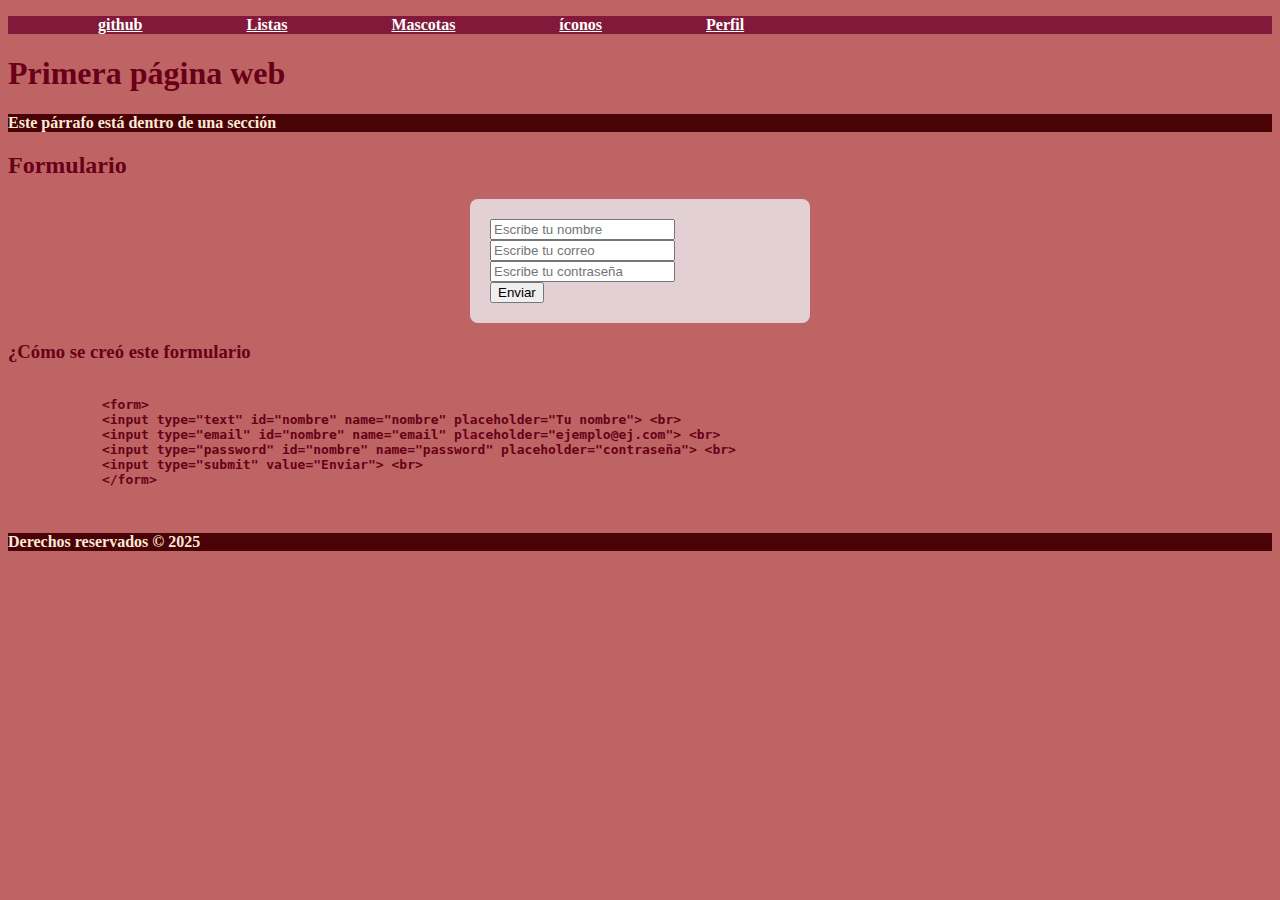
<file: index.html>
<!DOCTYPE html> <!-- Indica al navegador q este archivo es un doc html5 -->
<html lang="es"> <!-- Indica el idioma del contenido -->

<head> <!-- Nuestra sección de configuraciones -->
    <meta charset="UTF-8"> <!-- Indica la codificación de caracteres como uft-8 -->
    <meta name="viewport" content="width=device-width, initial-scale=1.0"> <!-- Hace que la página sea responsiva -->
    <title>Mi primera página web</title> <!-- Titulo de la pestaña -->
    <link rel="stylesheet" href="style.css">
</head>


<body>

    <header> <!-- Encabezado pagina web -->
        <nav> <!-- Barra de navegación -->
            <ul> <!-- Lista no ordenada -->
            <li><a href = "https://github.com/StephMonjaraz" target="_blank"> github</a> </li>
            <li><a href="listas.html" target="_blank">Listas</a></li>
            <li><a href="tablas.html" target="_blank">Mascotas</a></li>
            <li><a href="iconos.html" target="_blank">íconos</a></li>
            <li><a href="especificidad.html" target="_blank">Perfil</a></li>
            </ul>
        </nav>
    </header>

    <main>
        <section>
            <h1>Primera página web</h1>
            <p>Este párrafo está dentro de una sección</p>
        </section>
        
        <h2>Formulario</h2>
        <form>
            <input type="text" id="nombre" name="nombre" placeholder="Escribe tu nombre"> <br>
            <input type="email" id="correo" name="correo" placeholder="Escribe tu correo"> <br>
            <input type="password" id="contraseña" name="contraseña" placeholder="Escribe tu contraseña"> <br>
            <input type="submit" value="Enviar" > <br>
        </form>
        <h3>¿Cómo se creó este formulario</h3>

        <pre>
        <code>
            &lt;form&gt; <!-- etiqueta de formulario -->
            &lt;input type="text" id="nombre" name="nombre" placeholder="Tu nombre"&gt; &lt;br&gt; <!-- campo de texto para el nombre -->
            &lt;input type="email" id="nombre" name="email" placeholder="ejemplo@ej.com"&gt; &lt;br&gt; <!-- campo de texto para el email -->
            &lt;input type="password" id="nombre" name="password" placeholder="contraseña"&gt; &lt;br&gt; <!-- campo de texto para la contraseña -->
            &lt;input type="submit" value="Enviar"&gt; &lt;br&gt; <!-- botón de enviar -->
            &lt;/form&gt; <!-- cierre de la etiqueta de formulario -->
        </code>
        </pre>
    </main>

    <footer> <!-- Pie de pagina -->
        <p>Derechos reservados &copy; 2025</p>

</body>


</html>
</file>
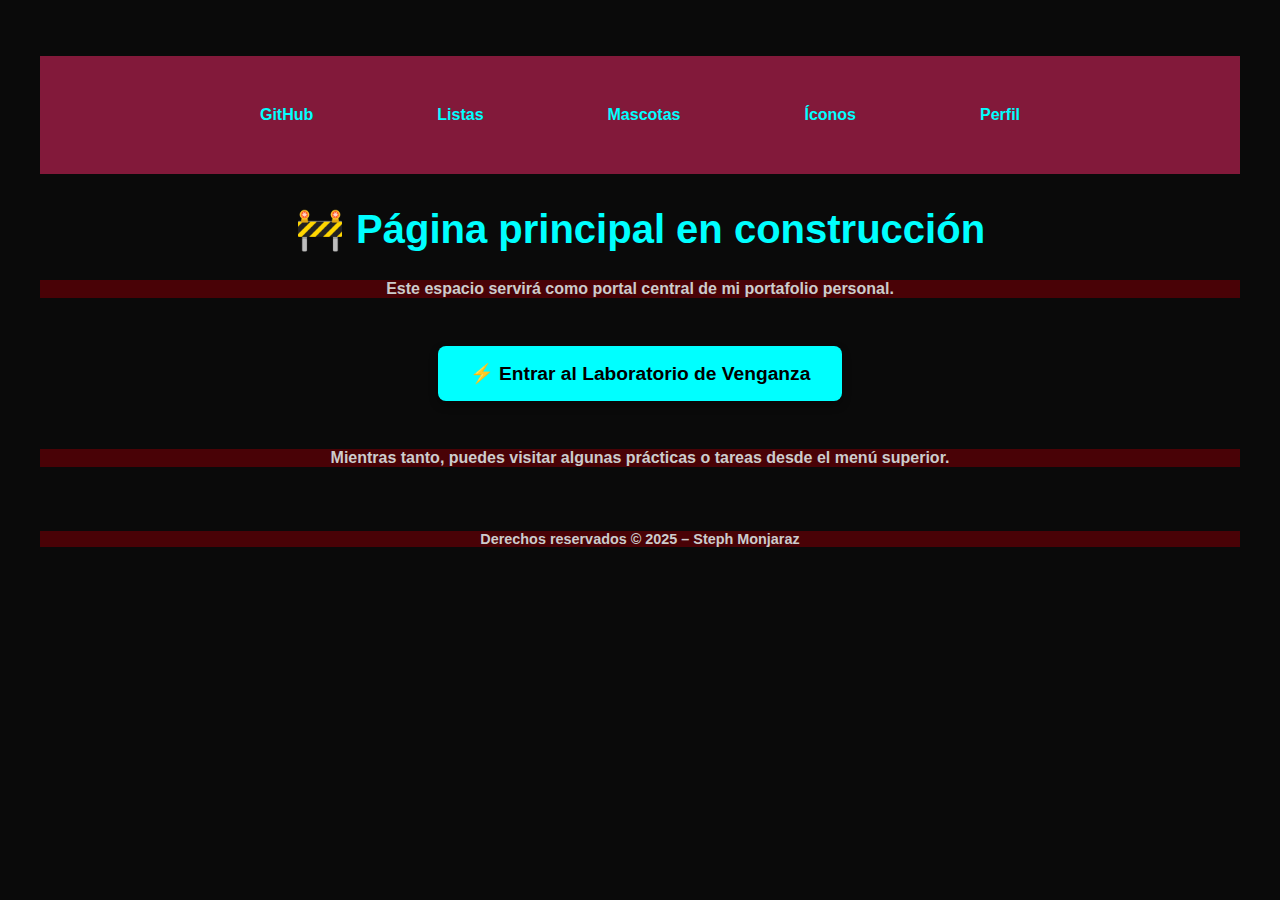
<file: Pagina/index.html>
<!DOCTYPE html>
<html lang="es">
<head>
  <meta charset="UTF-8">
  <meta name="viewport" content="width=device-width, initial-scale=1.0">
  <title>Portafolio de Steph – Página en construcción</title>
  <link rel="stylesheet" href="style.css">
  <!-- Tengo que sacar el CSS a un archivo externo -->
  <style> 
    body {
      background-color: #0a0a0a;
      color: #f0f0f0;
      font-family: 'Segoe UI', sans-serif;
      padding: 2rem;
      text-align: center;
    }
    header nav ul {
      list-style: none;
      padding: 0;
      display: flex;
      flex-wrap: wrap;
      justify-content: center;
      gap: 1.5rem;
      margin-bottom: 2rem;
    }
    header nav a {
      color: #00ffff;
      text-decoration: none;
      font-weight: bold;
    }
    header nav a:hover {
      text-decoration: underline;
    }
    .cta {
      background-color: #00ffff;
      color: #000;
      padding: 1rem 2rem;
      font-size: 1.2rem;
      border: none;
      border-radius: 8px;
      text-decoration: none;
      font-weight: bold;
      box-shadow: 0 4px 8px rgba(0,0,0,0.4);
      transition: all 0.3s ease;
      display: inline-block;
      margin: 2rem auto;
    }
    .cta:hover {
      background-color: #00dddd;
      transform: scale(1.05);
    }
    h1 {
      margin-top: 2rem;
      font-size: 2.5rem;
      color: #00ffff;
    }
    p {
      color: #ccc;
      margin-top: 1rem;
    }

    footer {

      margin-top: 4rem;
      color: #888;
      font-size: 0.9rem;
    }
  </style>
</head>

<body>

  <header>
    <nav>
      <ul>
        <li><a href="https://github.com/StephMonjaraz" target="_blank">GitHub</a></li>
        <li><a href="listas.html" target="_blank">Listas</a></li>
        <li><a href="tablas.html" target="_blank">Mascotas</a></li>
        <li><a href="iconos.html" target="_blank">Íconos</a></li>
        <li><a href="especificidad.html" target="_blank">Perfil</a></li>
      </ul>
    </nav>
  </header>

  <main>
    <h1>🚧 Página principal en construcción</h1>
    <p>Este espacio servirá como portal central de mi portafolio personal.</p>

    <a class="cta" href="../StephsRevengeLab/index.html" target="_blank">⚡ Entrar al Laboratorio de Venganza</a>

    <p>Mientras tanto, puedes visitar algunas prácticas o tareas desde el menú superior.</p>
  </main>

  <footer>
    <p>Derechos reservados © 2025 – Steph Monjaraz</p>
  </footer>

</body>
</html>
</file>
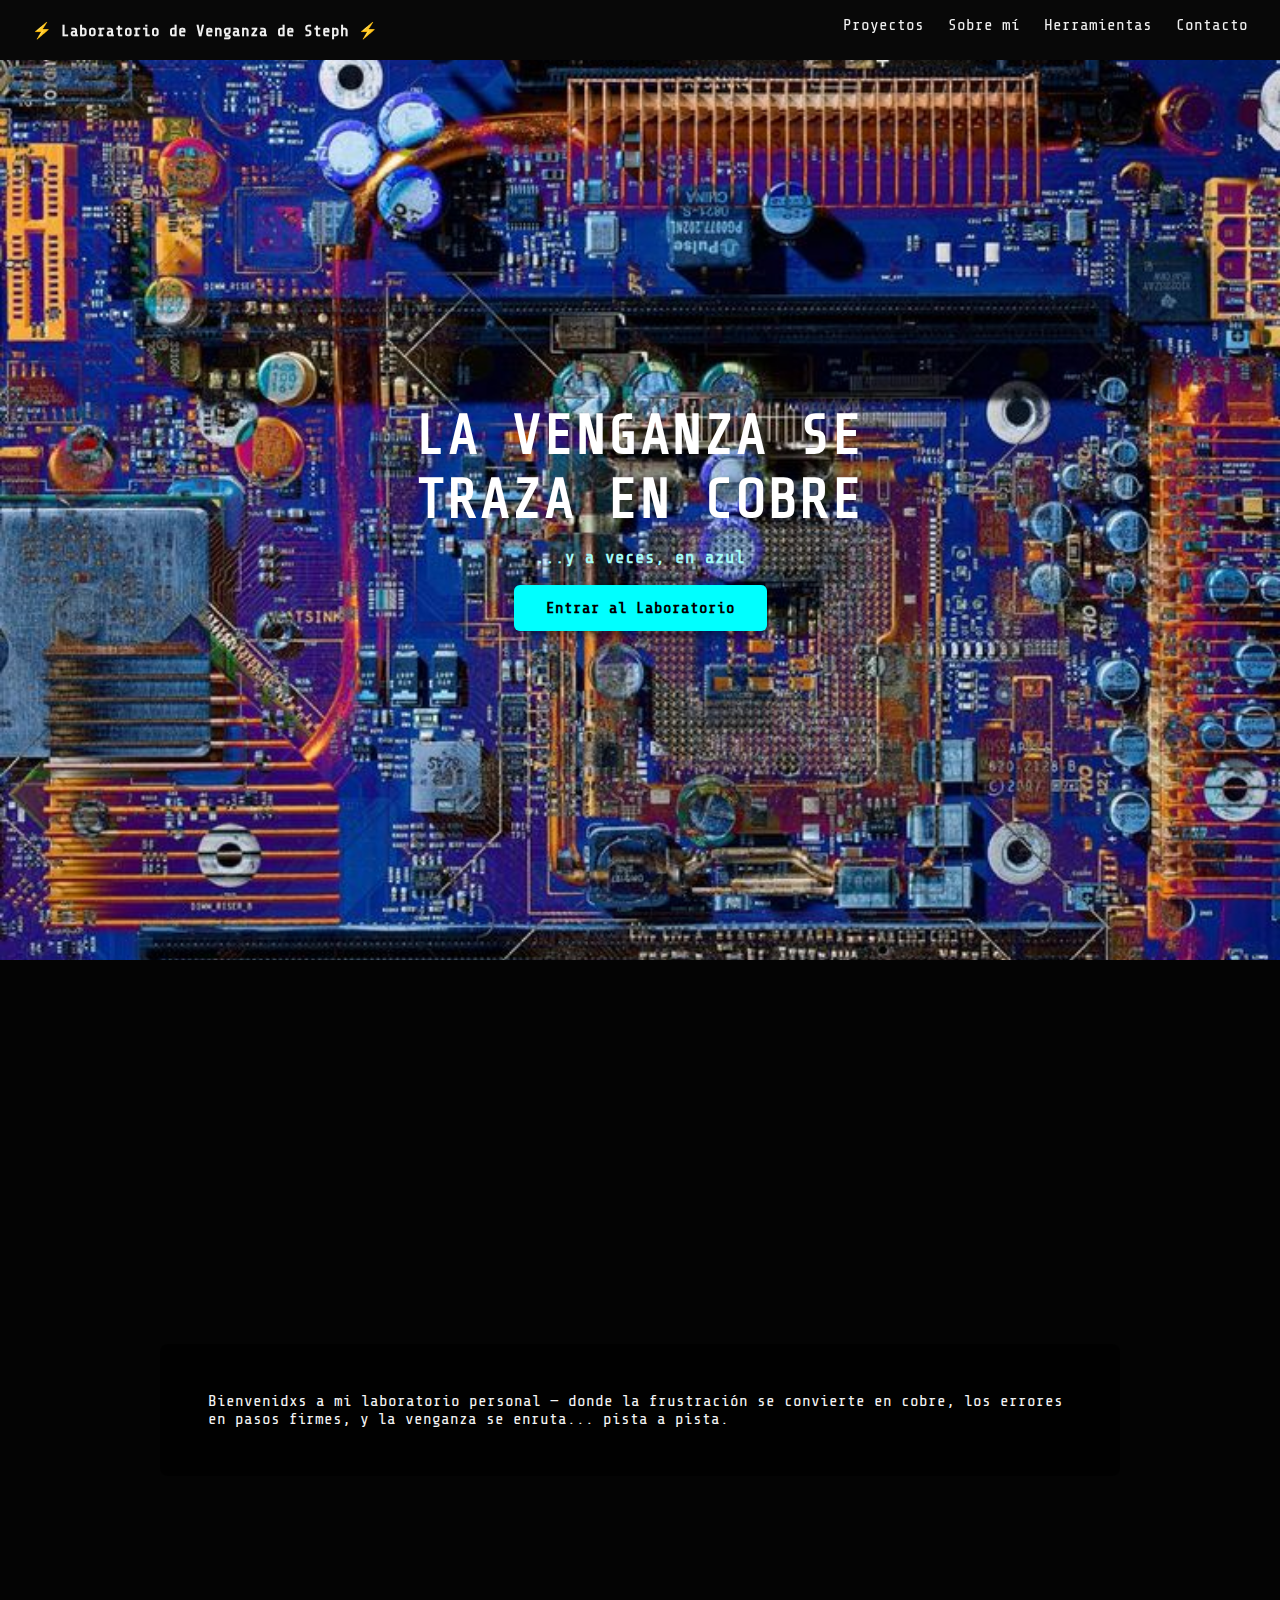
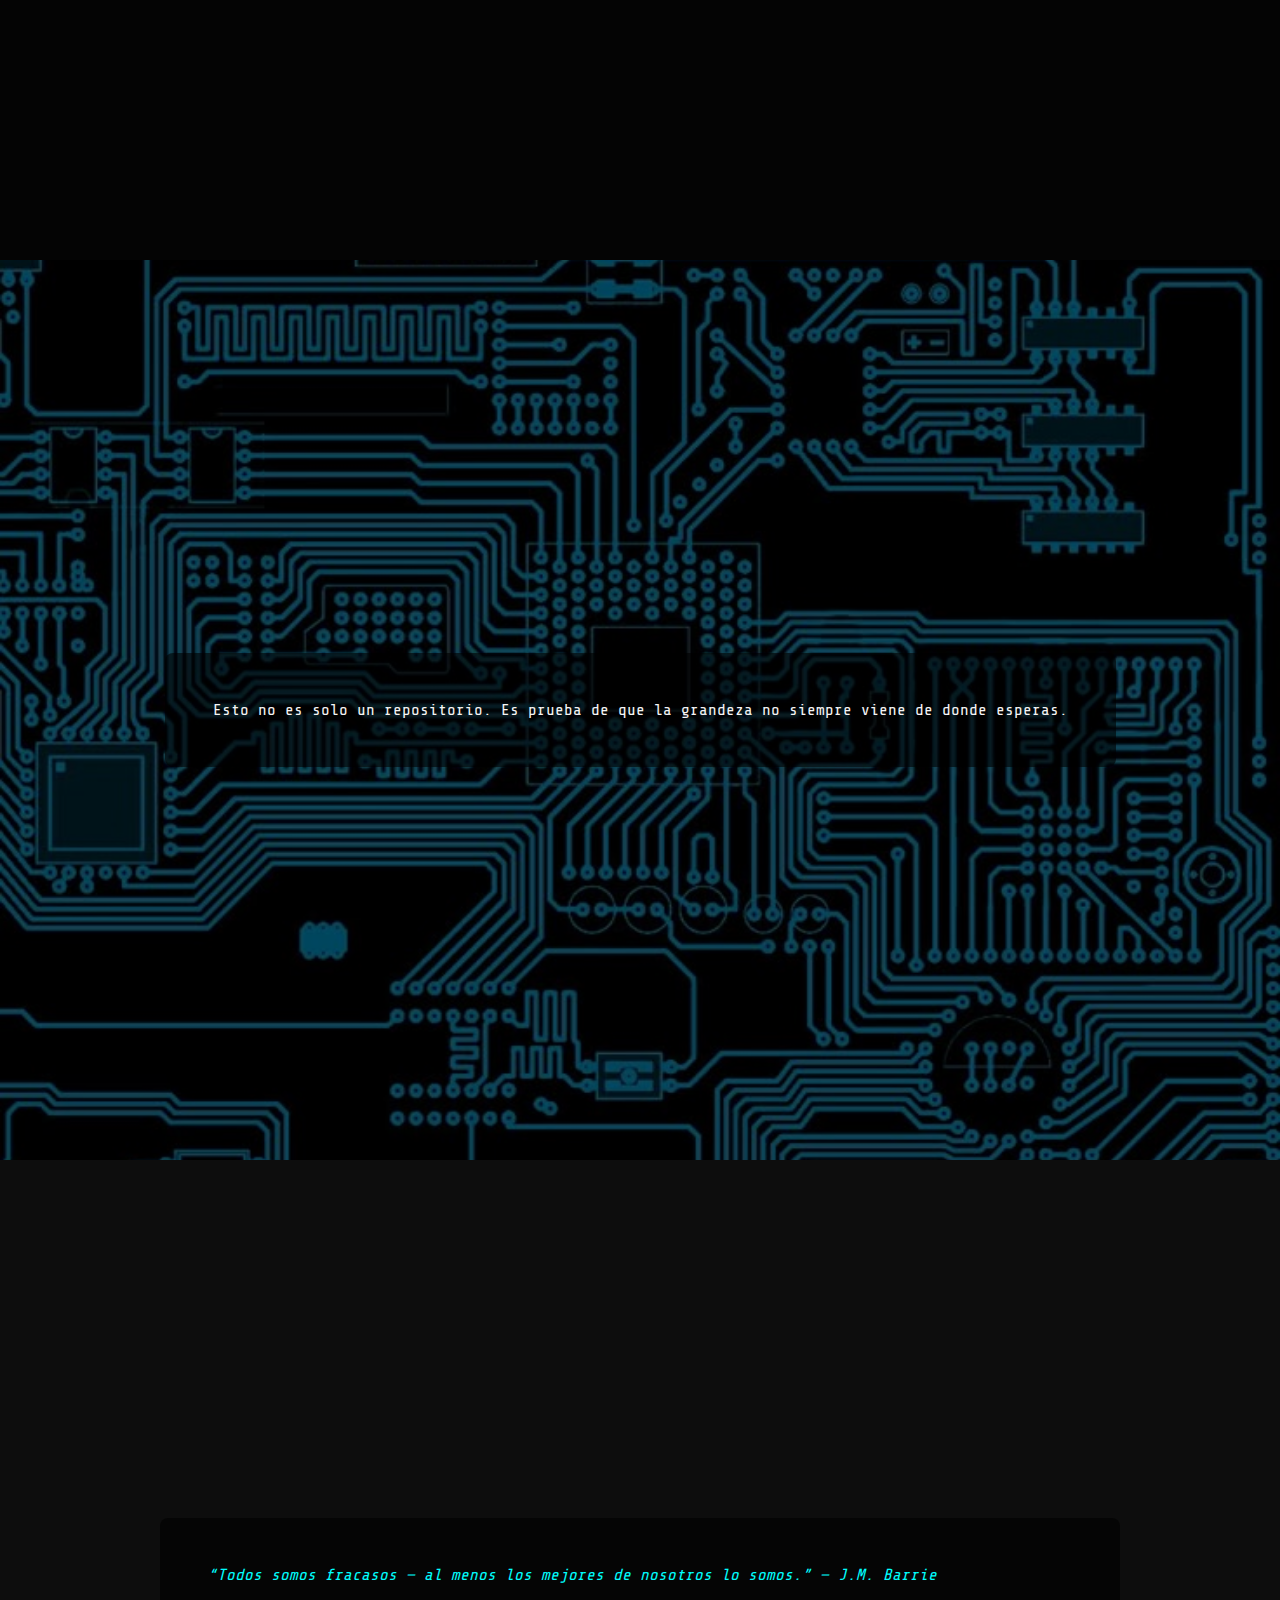
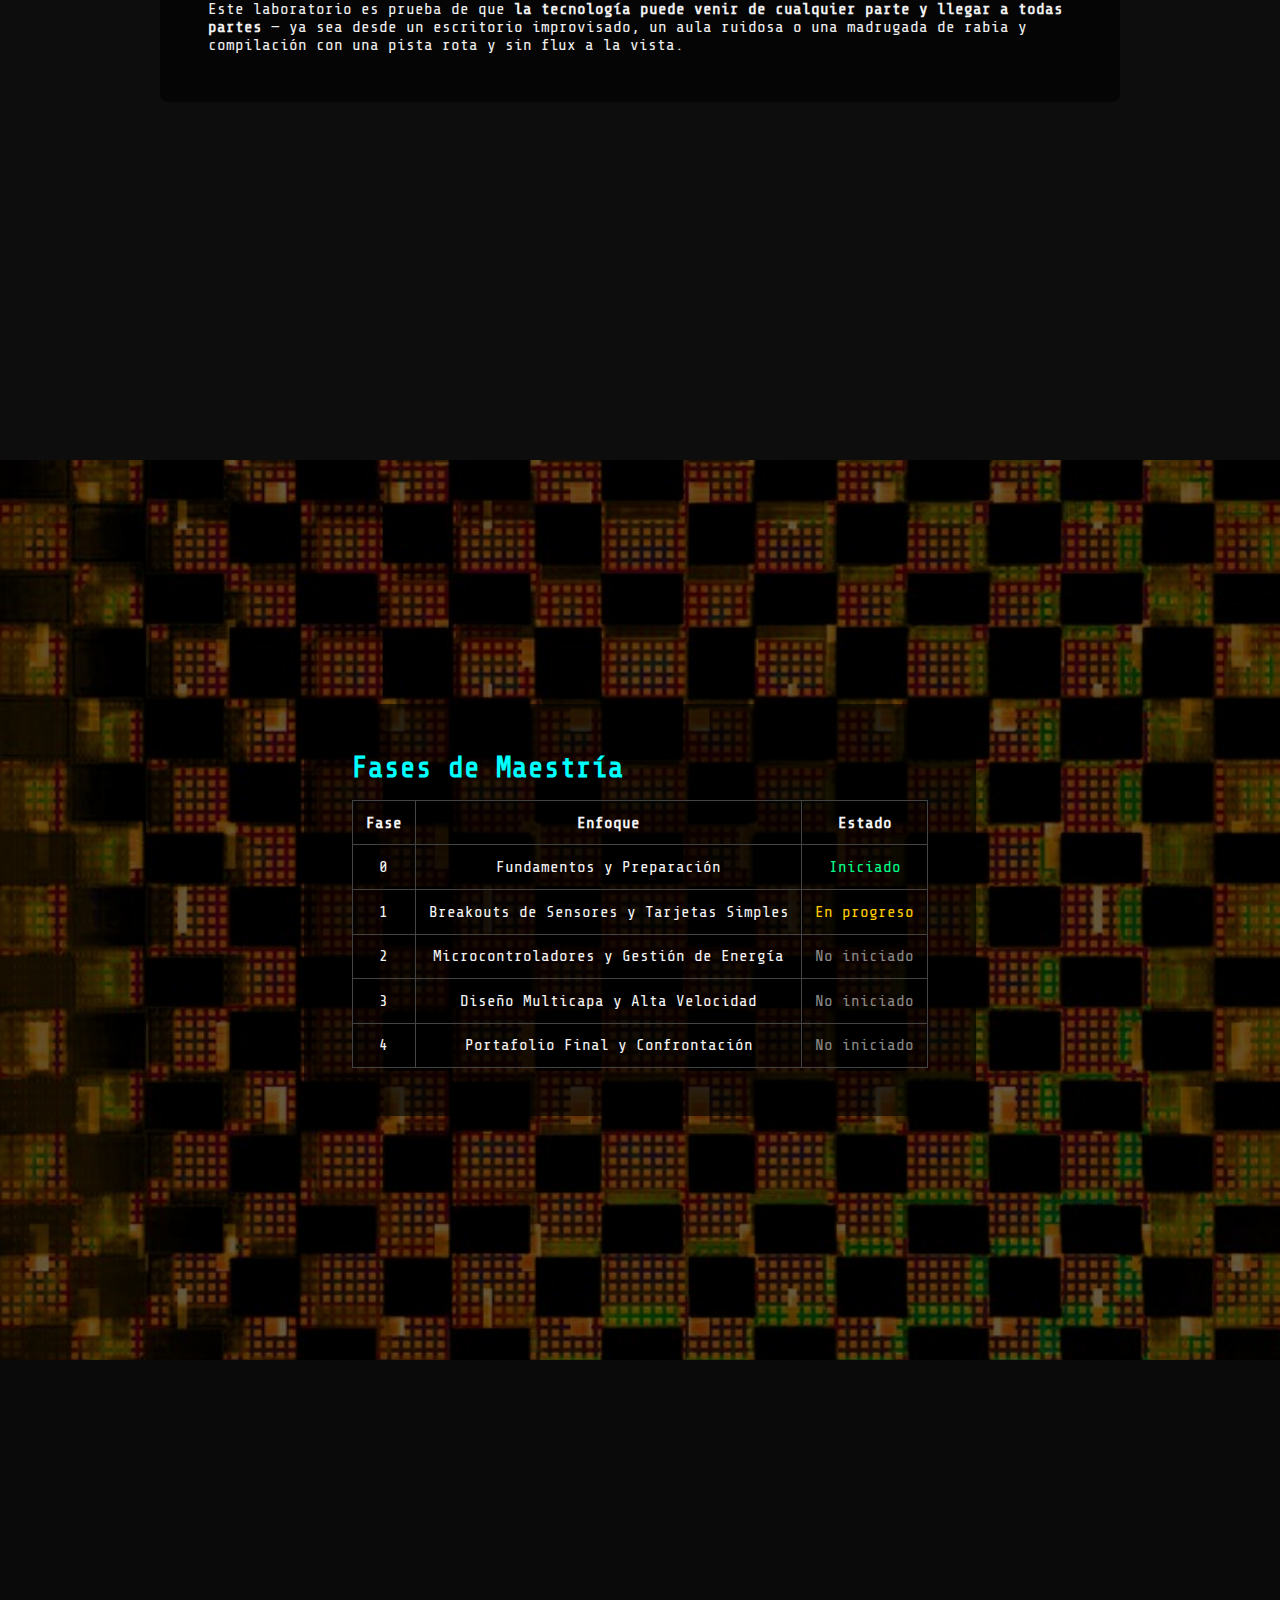
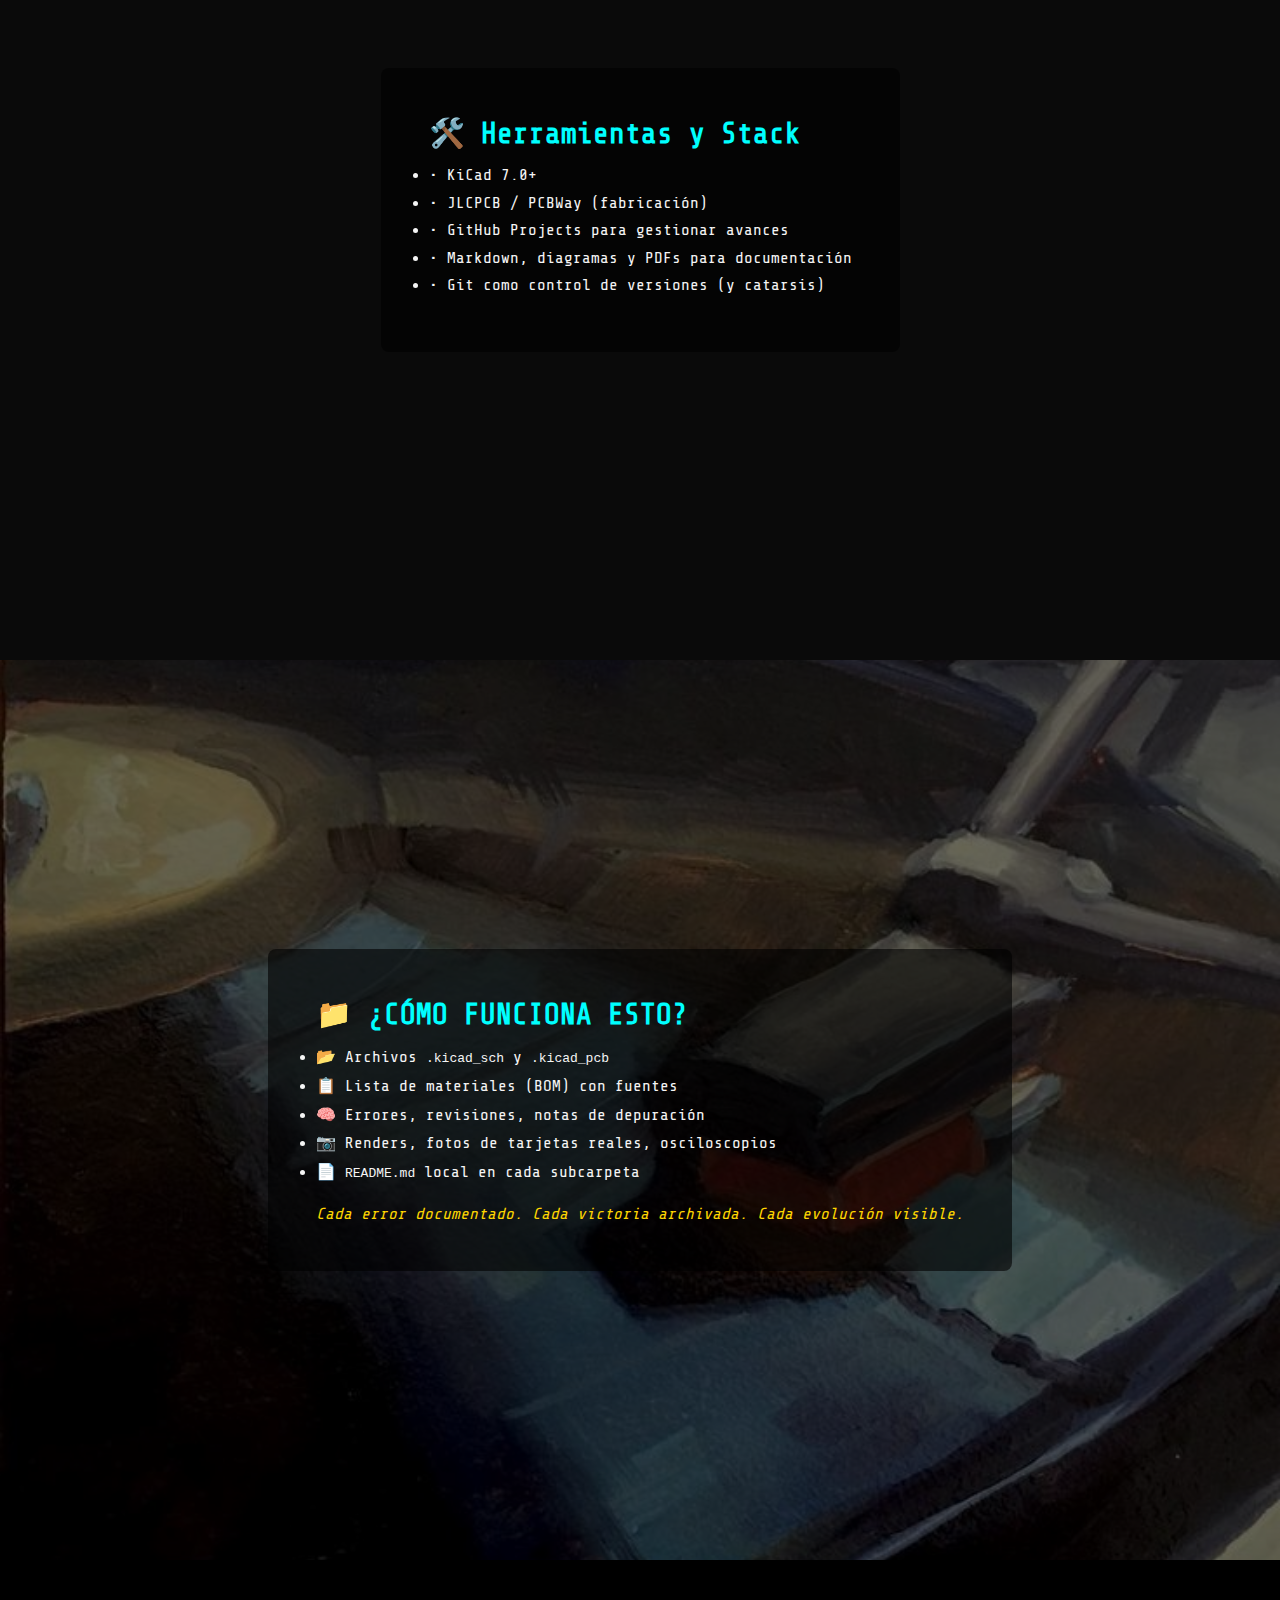
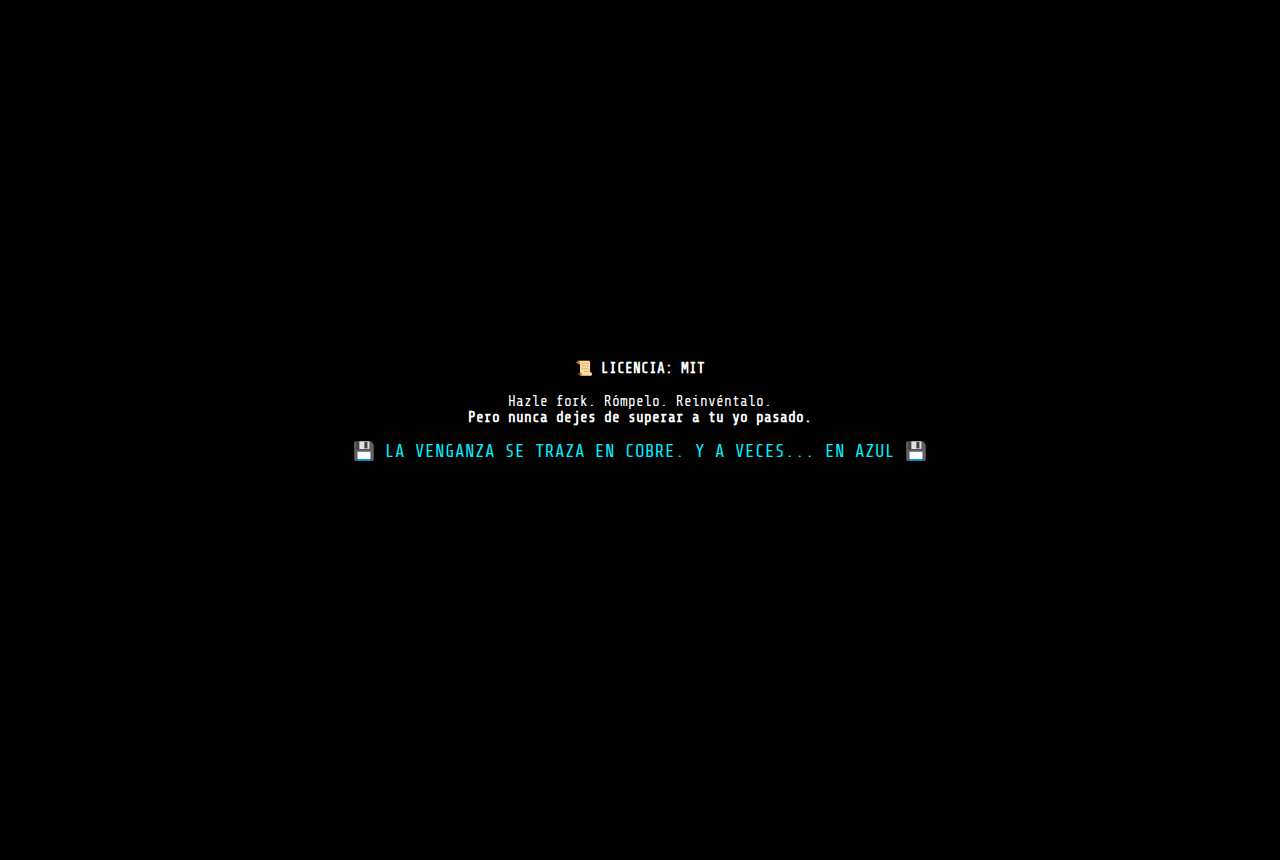
<file: StephsRevengeLab/index.html>
<!DOCTYPE html>
<html lang="es">
<head>
  <meta charset="UTF-8" />
  <meta name="viewport" content="width=device-width, initial-scale=1.0"/>
  <title>Laboratorio de Venganza de Steph</title>
  <link rel="stylesheet" href="styles.css"/>
  <link href="https://fonts.googleapis.com/css2?family=Share+Tech+Mono&display=swap" rel="stylesheet">
</head>
<body>

  <!--    Barra de nav como en SpaceX-->
  <nav class="topnav">
    <div class="logo">⚡ Laboratorio de Venganza de Steph ⚡</div>

    <ul>

      <li><a href="#projects">Proyectos</a></li>
      <li><a href="#about">Sobre mí</a></li>
      <li><a href="#tools">Herramientas</a></li>
      <li><a href="#contact">Contacto</a></li>
    </ul>

  </nav>

       <!-- bloque 1: titulo -->
  <section class="hero full-block" style="background-image: url('assets/images/heiko hellwig.jpeg');">
    <div class="hero-text">
      <h1>LA VENGANZA SE TRAZA EN COBRE</h1>
      <p>...y a veces, en azul</p>
      <a href="#projects" class="cta-button">Entrar al Laboratorio</a> 
    </div>
  </section>


  <!-- bloque 2: revisar intro -->
  <section id="about" class="intro highlight-box full-block dark-overlay">
    
    <div class="content">
      <p>Bienvenidxs a mi laboratorio personal — donde la frustración se convierte en cobre, los errores en pasos firmes, y la venganza se enruta... pista a pista.</p>
    </div>

  </section>



  <!-- blqoue 3-->
   <section id="about" class="intro highlight-box full-block dark-overlay" style="background-image: url('assets/images/_\ \(5\).jpeg');">
    
    <div class="content">
      <p>Esto no es solo un repositorio. Es prueba de que la grandeza no siempre viene de donde esperas.</p>
    </div>

  </section>



  <!-- bloque4, revisar descripcion -->
  <section class="quote full-block" style="background-color: #0d0d0d; color: #f0f0f0;">

    <div class="content">
      <blockquote>“Todos somos fracasos — al menos los mejores de nosotros lo somos.” — <em>J.M. Barrie</em></blockquote>
      <p>Este laboratorio es prueba de que <strong>la tecnología puede venir de cualquier parte y llegar a todas partes</strong> — ya sea desde un escritorio improvisado, un aula ruidosa o una madrugada de rabia y compilación con una pista rota y sin flux a la vista.</p>
    </div>

  </section>

    
  <!--bloque 5    -->
  <section id="projects" class="phases full-block dark-overlay" style="background-image: url('assets/images/🔥💥🧡\ H4LLOWEEN\ DUDE\ 🧡💥🔥\ \ \ \ \(free\ bg\).jpeg');">
   
    <div class="content">
      <h3> Fases de Maestría</h3> <!--cambiar titulo o elimiar la tabla    -->
     
      <table>
        <thead><tr><th>Fase</th><th>Enfoque</th><th>Estado</th></tr></thead>
        <tbody>
          <tr><td>0</td><td>Fundamentos y Preparación</td><td class="done"> Iniciado</td></tr>
          <tr><td>1</td><td>Breakouts de Sensores y Tarjetas Simples</td><td class="progress"> En progreso</td></tr>
          <tr><td>2</td><td>Microcontroladores y Gestión de Energía</td><td class="pending"> No iniciado</td></tr>
          <tr><td>3</td><td>Diseño Multicapa y Alta Velocidad</td><td class="pending"> No iniciado</td></tr>
          <tr><td>4</td><td>Portafolio Final y Confrontación</td><td class="pending"> No iniciado</td></tr>
        </tbody>
      </table>

    </div>

  </section>



     <!--  boque 6 -->
  <section id="tools" class="tools full-block light-overlay" >
    <div class="content">

      <h3>🛠️ Herramientas y Stack</h3>
      <ul>
        <li>• KiCad 7.0+</li>
        <li>• JLCPCB / PCBWay (fabricación)</li>
        <li>• GitHub Projects para gestionar avances</li>
        <li>• Markdown, diagramas y PDFs para documentación</li>
        <li>• Git como control de versiones (y catarsis)</li>
      </ul>

    </div>
  </section>



  <!-- bloque 7, como funciona -->
  <section class="how full-block dark-overlay" style="background-image: url('assets/images/_\ \(6\).jpeg');">
   
    <div class="content">
      <h3>📁 ¿CÓMO FUNCIONA ESTO?</h3>
      <ul>
        <li>📂 Archivos <code>.kicad_sch</code> y <code>.kicad_pcb</code></li>
        <li>📋 Lista de materiales (BOM) con fuentes</li>
        <li>🧠 Errores, revisiones, notas de depuración</li>
        <li>📷 Renders, fotos de tarjetas reales, osciloscopios</li>
        <li>📄 <code>README.md</code> local en cada subcarpeta</li>
      </ul>
      <p class="subnote">Cada error documentado. Cada victoria archivada. Cada evolución visible.</p>
    </div>

  </section>




  <!-- bloque 8 -->
  <footer id="contact" class="footer full-block" style="background-color: #000; color: #fff;">
    <div class="content">
      <p class="license">📜 LICENCIA: MIT</p>
      <p>Hazle fork. Rómpelo. Reinvéntalo.<br><strong>Pero nunca dejes de superar a tu yo pasado.</strong></p>
      <p class="ending">💾 LA VENGANZA SE TRAZA EN COBRE. Y A VECES... EN AZUL 💾</p>  <!-- agregar mi contacto y las fotos->
    </div>
  </footer>

  <script src="script.js"></script>
</body>
</html>
</file>
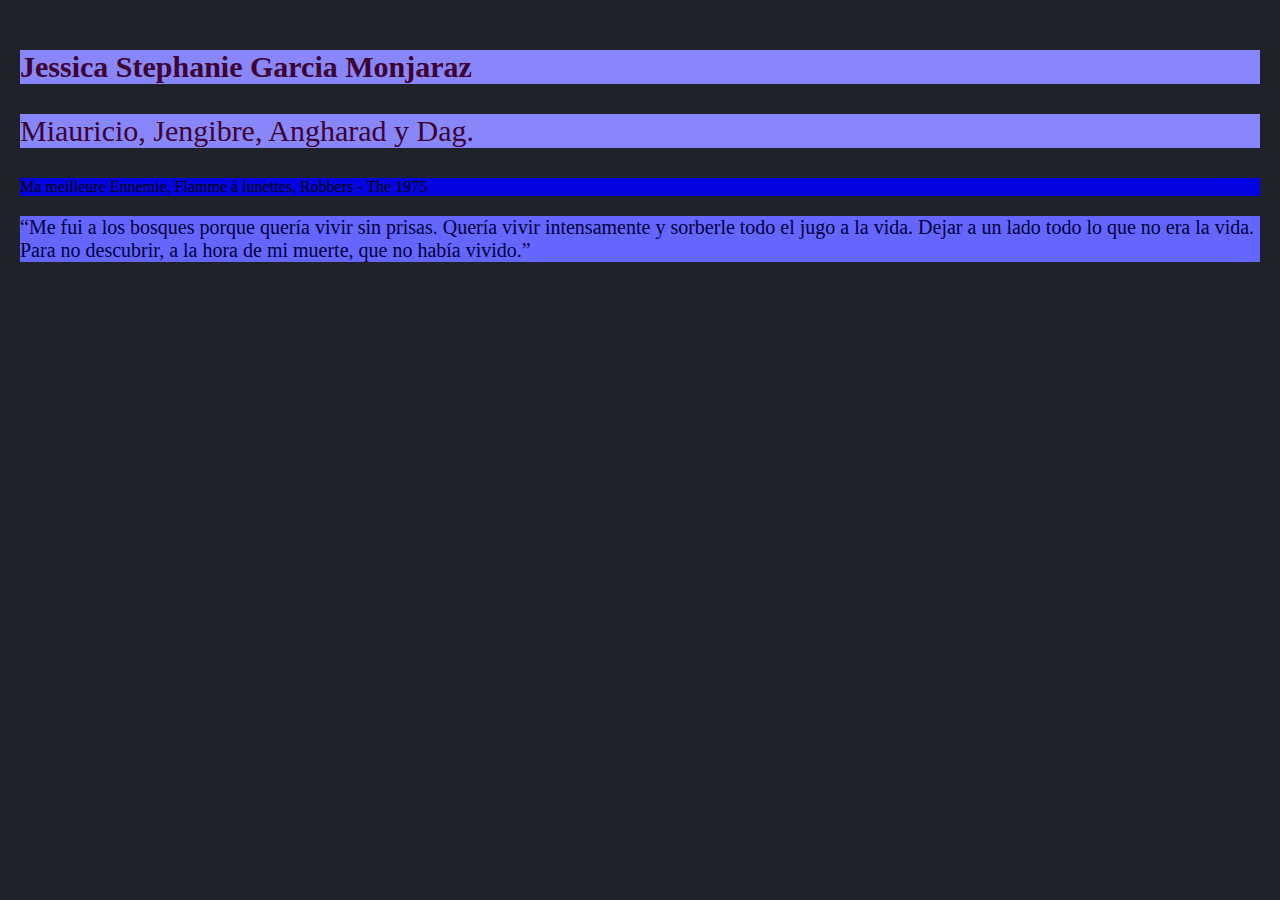
<file: especificidad.html>
<!DOCTYPE html> <!-- La declaración <!DOCTYPE> representa el tipo de documento y ayuda a los navegadores a mostrar las páginas web correctamente.-->
<html lang="en"> <!-- Indicamos que el lenguaje será en español -->
   
<!-- <head> es la sección del encabezado del documento HTML. -->
<head>
    <meta charset="UTF-8">
    <meta name="viewport" content="width=device-width, initial-scale=1.0">
    <title>Perfil</title>
</head> <!-- </head> cierra la sección del encabezado -->

<!-- <body> es la sección del cuerpo del documento HTML. Lo que sera visible en la página web. -->
<body>
    <!-- <p> es un elemento de párrafo. -->
    <!-- <p class="clase"> es un elemento de párrafo con una clase llamada "clase". que se puede usar para aplicar estilos CSS. -->

    <p class="Nombre" style= "font-weight: bold; "">
        Jessica Stephanie Garcia Monjaraz
    </p>

    <p class="Mascotas" id="id">
        Miauricio, Jengibre, Angharad y Dag.
    </p>

    <p class="CancionesF" id="M" style="background-color: #0404e2; font-size: medium; color: rgb(0, 0, 0);">
        Ma meilleure Ennemie, Flamme à lunettes, Robbers - The 1975
    </p>

    <p class="Frase" id="F">
        “Me fui a los bosques porque quería vivir sin prisas. Quería vivir intensamente
        y sorberle todo el jugo a la vida. Dejar a un lado todo lo que no era la vida. 
        Para no descubrir, a la hora de mi muerte, que no había vivido.”
    </p>

<!-- p -->
<!-- class -->
<!-- id -->
<!-- style -->
<!-- !important -->
</body>


<style>
    /* Estilos para el cuerpo de la página */
    body {
        background-color: #20222b; /* color de fondo */
        font-family: 'Times New Roman', Times, serif, sans-serif; /* tipo de letra */
        margin: 0; /* margen 0 */
        padding: 20px; /* relleno de 20px */
    }
    p {
        background-color: #8787fb; /* color de fondo para el encabezado */
        font-size: 30px;
        color: rgb(61, 2, 47); 
    }

    #F {
        background-color: #6565ff;
        font-size: 20px;
        color: #010138;
    }
    .clase2 {
        background-color: #d321aa !important; /* color de fondo para el encabezado */
        font-size: small;
    }
</style>

</html>
</file>
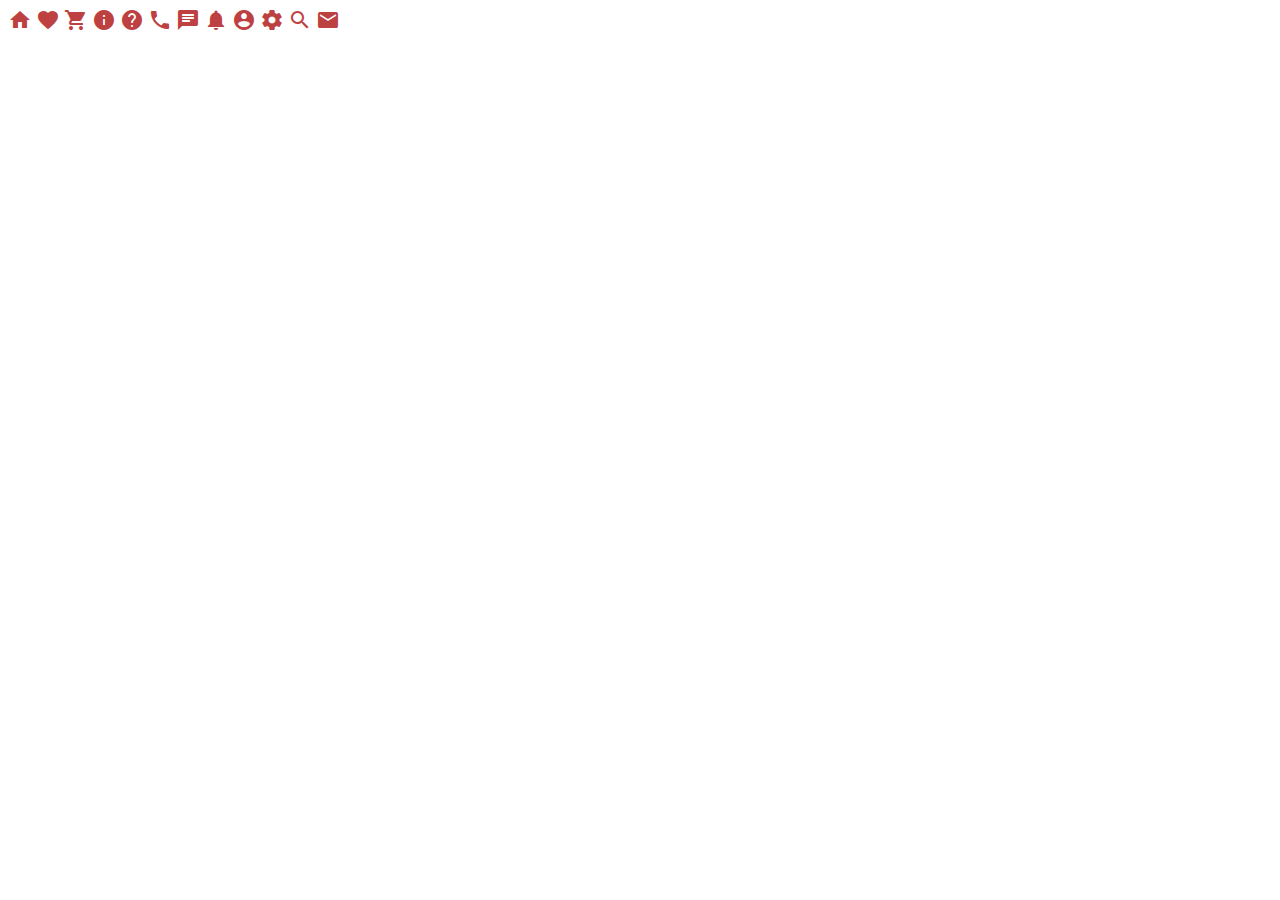
<file: iconos.html>
<!DOCTYPE html>
<html lang="en">
<head>
    <meta charset="UTF-8">
    <meta name="viewport" content="width=device-width, initial-scale=1.0">
    <link rel="stylesheet" href="https://fonts.googleapis.com/icon?family=Material+Icons">
    <title>Iconos</title>
</head>
<body>
    <a href="index.html"><span class="material-icons">home</span></a>
    <a href="index.html"><span class="material-icons">favorite</span></a>
    <a href="index.html"><span class="material-icons">shopping_cart</span></a>
    <a href="index.html"><span class="material-icons">info</span></a>
    <a href="index.html"><span class="material-icons">help</span></a>
    <a href="index.html"><span class="material-icons">phone</span></a>
    <a href="index.html"><span class="material-icons">chat</span></a>
    <a href="index.html"><span class="material-icons">notifications</span></a>
    <a href="index.html"><span class="material-icons">account_circle</span></a>
    <a href="index.html"><span class="material-icons">settings</span></a>
    <a href="index.html"><span class="material-icons">search</span></a>
    <a href="https://mail.google.com/mail/u/0/?tab=rm&ogbl#inbox" target="_blank"><span class="material-icons">email</span></a>
</body>


<style>
    /* Estilo para el color de los iconos */
    .material-icons {
        color: #be4141; /* Cambia
        font-size: 50px; /* Tamaño del icono */
    }
</style>


</html>
</file>
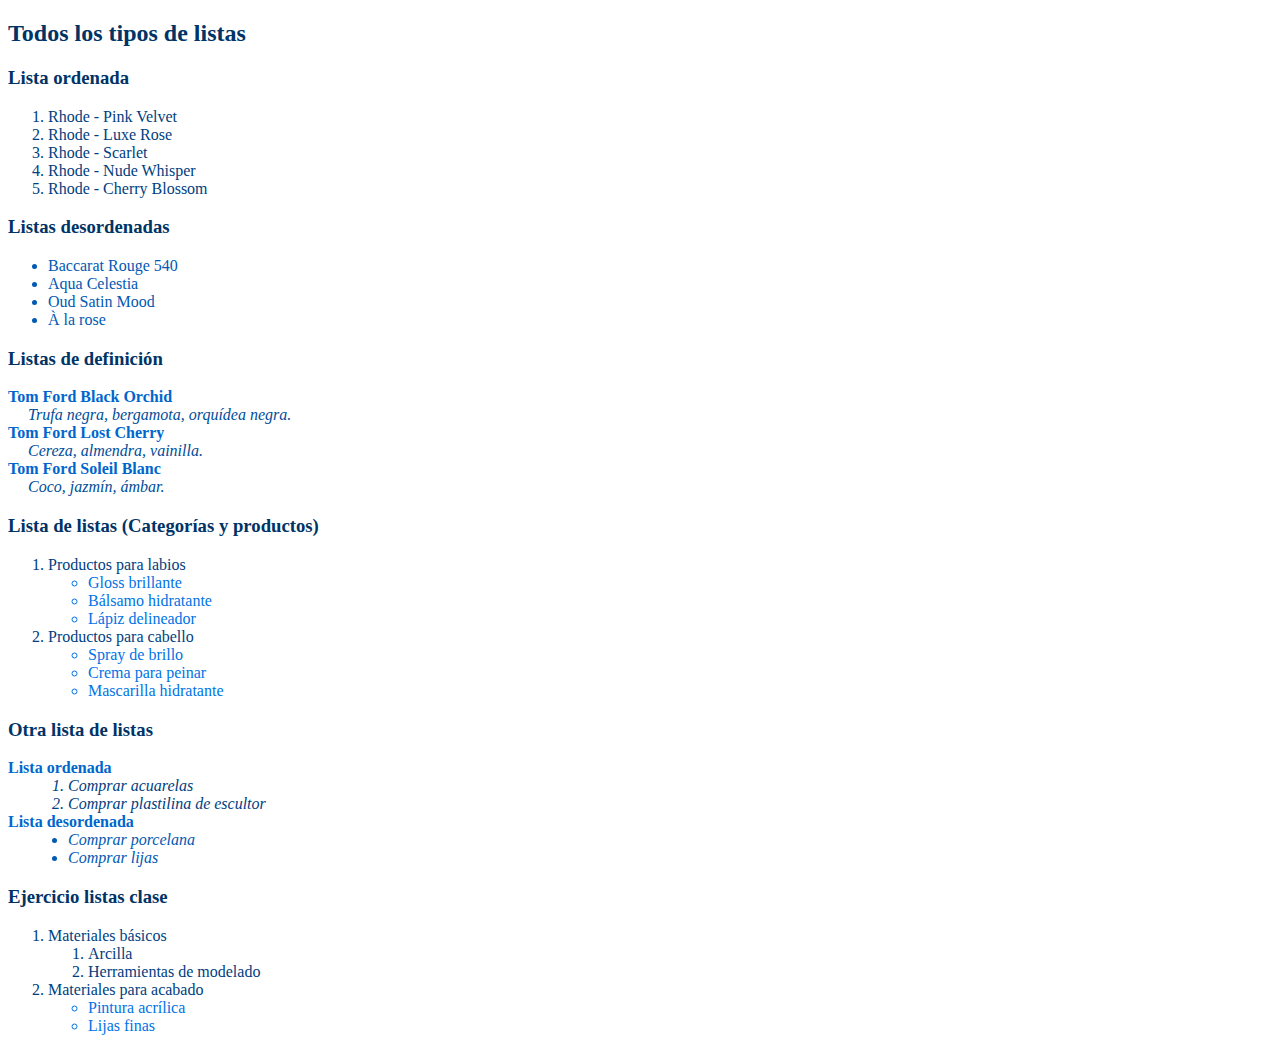
<file: listas.html>
<!DOCTYPE html>
<html lang="es">

<head>
    <meta charset="UTF-8" />
    <meta name="viewport" content="width=device-width, initial-scale=1" />
    <title>Lista de Compras </title>

    <style>
        body {
            font-family: 'Times New Roman', Times, serif, sans-serif;
            background-color: white;
            color: #003366; 
        }

        h2, h3 {
            color: #003366;
        }

        ol {
            color: #004080;
        }

        ul {
            color:  #0059b3;
            list-style-type: disc; /* lista que tiene viñetas simples */
        }

        dl dt {
            color:  #0066cc;
            font-weight: bold;
        }

        dl dd {
            color: #004d99;
            margin-left: 20px;
            font-style: italic;
        }

        ol li ul {
            list-style-type: circle;
            color: #0073e6;
        }
    </style>

</head>

<body>
    <h2>Todos los tipos de listas</h2>

    <h3>Lista ordenada</h3>
    <ol>
        <li>Rhode - Pink Velvet</li>
        <li>Rhode - Luxe Rose</li>
        <li>Rhode - Scarlet</li>
        <li>Rhode - Nude Whisper</li>
        <li>Rhode - Cherry Blossom</li>
    </ol>


    <h3>Listas desordenadas</h3>
    <ul>
        <li>Baccarat Rouge 540</li>
        <li>Aqua Celestia</li>
        <li>Oud Satin Mood</li>
        <li>À la rose</li>
    </ul>


    <h3>Listas de definición</h3>
    <dl>
        <dt>Tom Ford Black Orchid</dt>
        <dd>Trufa negra, bergamota, orquídea negra.</dd>
        <dt>Tom Ford Lost Cherry</dt>
        <dd>Cereza, almendra, vainilla.</dd>
        <dt>Tom Ford Soleil Blanc</dt>
        <dd>Coco, jazmín, ámbar.</dd>
    </dl>


    <h3>Lista de listas (Categorías y productos)</h3>
    <ol>
        <li>Productos para labios
            <ul>
                <li>Gloss brillante</li>
                <li>Bálsamo hidratante</li>
                <li>Lápiz delineador</li>
            </ul>
        </li>
        <li>Productos para cabello
            <ul>
                <li>Spray de brillo</li>
                <li>Crema para peinar</li>
                <li>Mascarilla hidratante</li>  
            </ul>
        </li>
    </ol>

    <h3>Otra lista de listas</h3>
    <dl>
        <dt>Lista ordenada</dt>
        <dd>
            <ol>
                <li>Comprar acuarelas</li>
                <li>Comprar plastilina de escultor</li>
            </ol>
        </dd>
        <dt>Lista desordenada</dt>
        <dd>
            <ul>
                <li>Comprar porcelana</li>
                <li>Comprar lijas</li>
            </ul>
        </dd>
    </dl>

    <h3>Ejercicio listas clase </h3>
<ol>
    <li>Materiales básicos
        <ol>

            <li>Arcilla</li>
            <li>Herramientas de modelado</li>
        </ol>
    </li>
    <li>Materiales para acabado
        <ul>
            <li>Pintura acrílica</li>
            <li>Lijas finas</li>
        </ul>
    </li>
</ol>


</body> <!-- Cierra el cuerpo del documento -->

</html>
</file>
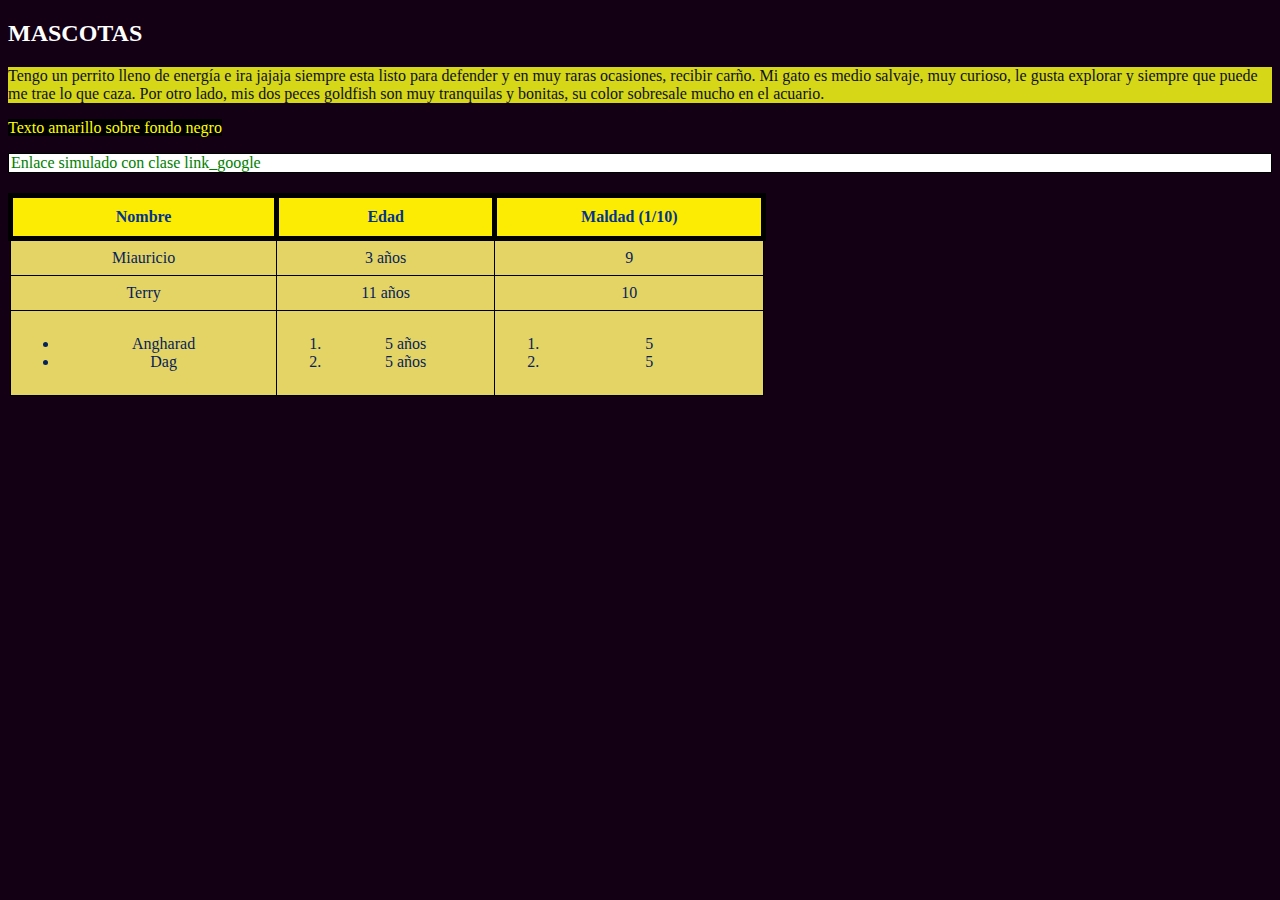
<file: tablas.html>
<!DOCTYPE html>
<html lang="es"> <!-- Cambié a "es" porque mencionaste español para evitar problemas con Google Translate -->

<head> <!-- Encabezado del documento -->
    <meta charset="UTF-8">
    <meta name="viewport" content="width=device-width, initial-scale=1.0">
    <title>Mascotas</title>
    <style>
        /* Estilo para párrafos */
        p {
            color: #101020;
            background-color: #d5d717;
        }
        

        /* Estilo para spans */
        span {
            color: yellow;
            background-color: black;
        }

        /* Estilo para enlaces con clase link_google */
        .link_google {
            color: green;
            background-color: white;
            padding-left: 2px;
            padding-right: 2px;
            border: 1px solid black;
        }

        /* Estilo para el contenido general */
        .contenido {
            color: white;
        }

        /* Estilo para la tabla */
        table {
            border-collapse: collapse; /* Unir bordes */
            width: 60%;
            margin-top: 20px;
        }

        /* Encabezado de la tabla */
        thead {
            background-color: #fcec04; /* Rojo quemado */
            color: #04348c;
        }

        /* Celdas de datos */
        td {
            background-color: #e4d466; /* Verde claro */
            color: #05235a;
            border: 1px solid black;
            padding: 8px;
            text-align: center;
        }

        /* Encabezados de columna */
        th {
            border: 5px solid black;
            padding: 10px;
            text-align: center;
        }
    </style>
</head>


<body class="contenido" style="background-color: #140014;"> <!-- Cuerpo del documento con fondo negro y texto blanco -->
    <h2>
    MASCOTAS
    </h2>

    <p>Tengo un perrito lleno de energía e ira jajaja siempre esta listo para defender y en muy raras ocasiones, recibir carño.
        Mi gato es medio salvaje, muy curioso, le gusta explorar y siempre que puede me trae lo que caza.
        Por otro lado, mis dos peces goldfish son muy tranquilas y bonitas, su color sobresale mucho en el acuario.</p>
    <span>Texto amarillo sobre fondo negro</span>
    <p class="link_google">Enlace simulado con clase link_google</p>

    <table> 
        
        <thead> <!--Encabezado de la tabla-->
            <tr> <!-- Fila de encabezado -->
                <th>Nombre</th> <!-- columnas -->
                <th>Edad</th>
                <th>Maldad (1/10)</th>
            </tr>
        </thead>

        <tbody>
            <tr> <!-- Fila de datos -->
                <td>Miauricio</td> <!-- Datos de la fila -->
                <td>3 años</td>
                <td>9</td>
            </tr>
            <tr>
                <td>Terry</td>
                <td>11 años</td>
                <td>10</td>
            </tr>
            <tr>
                <td>
                    <ul> <!-- lista -->
                        <li>Angharad</li>
                        <li>Dag</li>
                    </ul>
                </td>
                
                <td>
                    <ol>
                        <li>5 años</li>
                        <li>5 años</li>
                    </ol>
                </td>

                <td>
                    <ol>
                        <li>5</li>
                        <li>5</li>
                </td>
            </tr>
        </tbody>
    </table>
</body>

</html>
</file>
<file: style.css>
p{
    background-color: #490206;
    color: #fce9d7;
}

header{
    background-color: #82193a;
    color : black;
}
body{
    background-color: #bf6464;
    color: #680018;
    font-weight: bold;
}
a{
    color: white;
}

nav ul li{
    list-style-type: none;
    display: inline;
    text-decoration: none;
}

li{
    padding: 50px;
    text-decoration: none;
}

form {
    background-color: #e3d0d5; /* rosa muy suave */
    padding: 20px;
    border-radius: 8px;
    max-width: 300px;
    margin: 0 auto; /*para poder centrarlo*/
    font-family: Arial, sans-serif;
}
</file>
<file: Pagina/style.css>
p{
    background-color: #490206;
    color: #fce9d7;
}

header{
    background-color: #82193a;
    color : black;
}
body{
    background-color: #bf6464;
    color: #680018;
    font-weight: bold;
}
a{
    color: white;
}

nav ul li{
    list-style-type: none;
    display: inline;
    text-decoration: none;
}

li{
    padding: 50px;
    text-decoration: none;
}

form {
    background-color: #e3d0d5; /* rosa muy suave */
    padding: 20px;
    border-radius: 8px;
    max-width: 300px;
    margin: 0 auto; /*para poder centrarlo*/
    font-family: Arial, sans-serif;
}
</file>
<file: StephsRevengeLab/styles.css>
/* RESET */
* {
  margin: 0;
  padding: 0;
  box-sizing: border-box;
}


html, body {
  font-family: 'Share Tech Mono', monospace;
  background-color: #0a0a0a;
  color: #f5f5f5;
  scroll-behavior: smooth;
  /* padding-top: 60px; */  /* ya quite el espacio negro */
}


/* BLOQUES, despues separar  */
.full-block {
  min-height: 100vh;
  background-size: cover;
  background-position: center;
  position: relative;
  display: grid;
  place-items: center;
}



.hero.full-block {
  margin-top: 60px;
}

.content {
  max-width: 960px;
  margin: auto;
  padding: 3rem;
  background: rgba(0, 0, 0, 0.6);
  border-radius: 8px;

}

.dark-overlay::before,
.bright-overlay::before {

  content: '';
  position: absolute;
  top: 0; left: 0;
  width: 100%; height: 100%;
  z-index: 0;
}

.dark-overlay::before {
  background: rgba(0, 0, 0, 0.6);
}

.bright-overlay::before {
  background: rgba(255, 255, 255, 0.2);
}



.dark-overlay .content,
.bright-overlay .content {
  position: relative;
  z-index: 1;
}





.topnav {
  position: fixed;
  top: 0;
  left: 0;
  width: 100vw;

  height: 60px;
  padding: 0 2rem;
  display: flex;
  justify-content: space-between;
  align-items: center;
  background: rgba(0, 0, 0, 0.2); /* 🔄 MÁS TRANSPARENTE */
  backdrop-filter: blur(10px);   /* ✅ Efecto vidrio */
  -webkit-backdrop-filter: blur(10px);
  z-index: 999;
}



.topnav .logo {
  font-weight: bold;
  font-size: 1rem;
  color: #f0f0f0;
  white-space: nowrap;
}


.topnav ul {
  list-style: none;
  display: flex;
  gap: 1.5rem;
}


.topnav a {
  text-decoration: none;
  color: #f0f0f0;
  transition: color 0.3s;
}

.topnav a:hover {
  color: #00ffff;
}




.hero-text {
  position: absolute;
  top: 50%;
  left: 50%;
  transform: translate(-50%, -50%);
  text-align: center;
  z-index: 2;
  padding: 2rem;
  color: white;
}


.hero-text h1 {
  font-size: 3.5rem;
  margin-bottom: 1rem;
  letter-spacing: 2px;
}

.hero-text p {
  font-size: 1.1rem;
  color: #a4faf6;
  margin-bottom: 2rem;
  font-weight: bold;
}


.cta-button {
  background: #00ffff;
  color: #000;

  padding: 0.9rem 2rem;
  font-size: 1rem;
  border: none;
  border-radius: 6px;
  font-weight: bold;
  cursor: pointer;
  text-decoration: none;
  transition: all 0.3s ease;
  box-shadow: 0 4px 10px rgba(0,0,0,0.4);
}



.cta-button:hover {
  background: #00dddd;
  transform: scale(1.05);
}

/*seccions */
section {
  padding: 3rem 1.5rem;
}


h3 {
  font-size: 1.8rem;
  color: #00ffff;
  margin-bottom: 1rem;
}


/* la tabla */
table {
  width: 100%;
  border-collapse: collapse;
  margin-top: 1rem;
  background: rgba(0,0,0,0.4);
}


table th, table td {
  border: 1px solid #444;

  padding: 0.8rem;
  text-align: center;
}

.done {
  color: #00ff88;
}

.progress {
  color: #ffcc00;
}

.pending {
  color: #888;
}





ul li {
  margin-bottom: 0.6rem;
}

.quote blockquote {
  font-style: italic;
  color: #00ffff;
  margin-bottom: 1rem;
}

.subnote {
  font-style: italic;
  color: #ffd700;
  margin-top: 1.5rem;
  text-align: center;
}

footer {
  text-align: center;
  padding: 2rem;
  background-color: #000;
  font-size: 0.9rem;
  color: #fff;
}

footer .license {
  font-weight: bold;
  margin-bottom: 1rem;
}



footer .ending {
    
  color: #00f0ff;
  font-size: 1.1rem;
  margin-top: 1rem;
}
</file>
